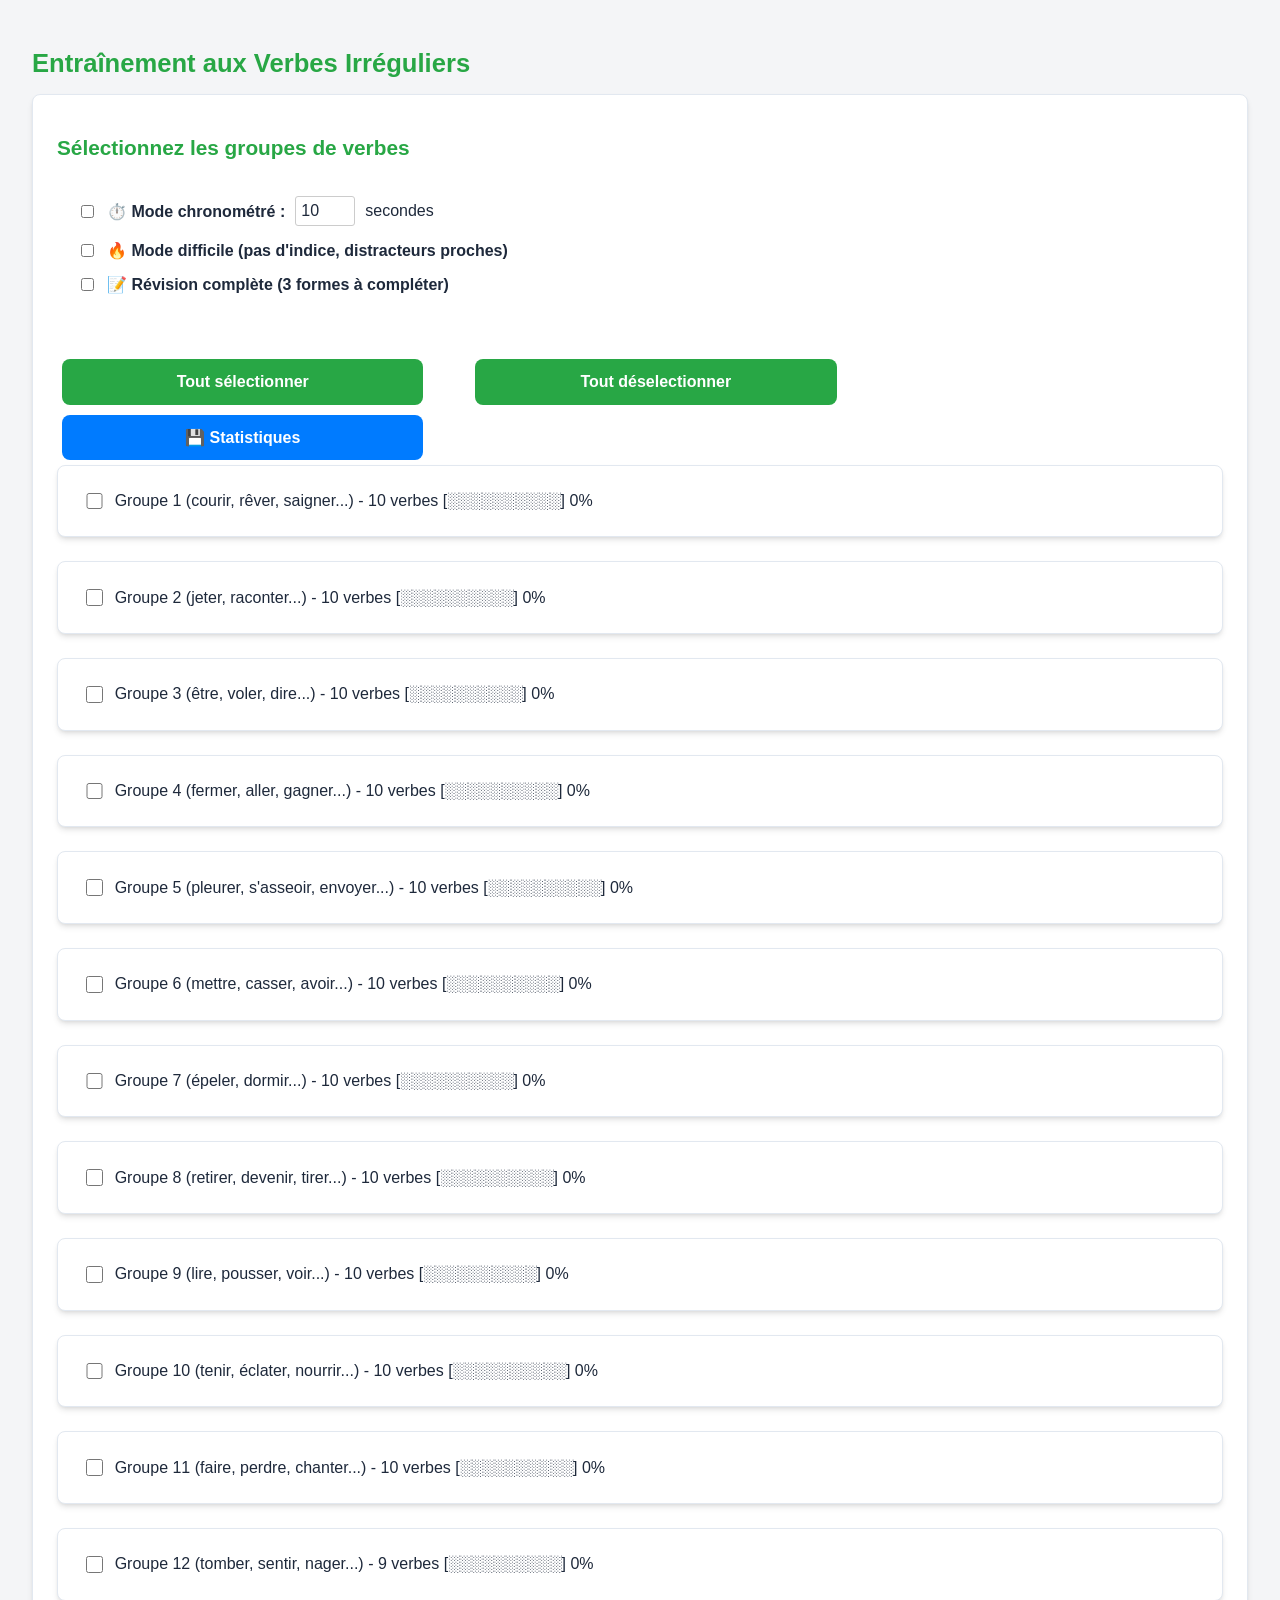
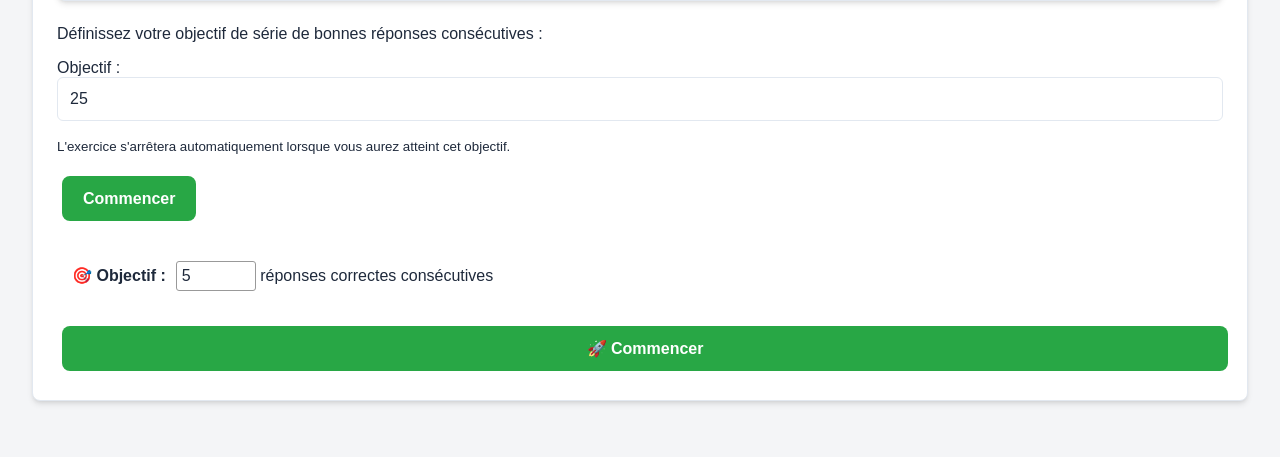
<file: index.html>
<!DOCTYPE html>
<html lang="fr">
<head>
    <meta charset="UTF-8">
    <meta name="viewport" content="width=device-width, initial-scale=1.0">
    <title>Verbes Irréguliers - Entraînement</title>
    <link rel="stylesheet" href="style.css">
</head>
<body>
    <h1>Entraînement aux Verbes Irréguliers</h1>

    <!-- Section Sélection -->
    <div id="selection-section" class="container">
        <h2>Sélectionnez les groupes de verbes</h2>
        <div id="verb-groups-container">
            <!-- Les groupes seront ajoutés dynamiquement par le JS selon le JSON -->
        </div>
        <div class="streak-goal">
            <p>Définissez votre objectif de série de bonnes réponses consécutives :</p>
            <div class="streak-input">
                <label for="streak-goal">Objectif :</label>
                <input type="number" id="streak-goal" min="5" max="100" value="25">
            </div>
            <p><small>L'exercice s'arrêtera automatiquement lorsque vous aurez atteint cet objectif.</small></p>
        </div>
        <button id="start-btn" class="btn">Commencer</button>
    </div>

    <!-- Section Exercice -->
    <div id="exercise-section" style="display:none;">
        <div class="container">
            <div class="stats">
                <div>Score: <span id="score">0</span>/<span id="total">0</span></div>
                <div>Série: <span id="streak" class="streak">0</span>/<span id="streak-target" class="streak">25</span> 🔥</div>
            </div>

            <div class="question-container">
                <h3 id="question">Question</h3>
            </div>

            <div id="answer-container"></div>

            <div id="feedback-container"></div>

            <button id="check-btn" class="btn">Vérifier</button>
            <button id="next-btn" class="btn" style="display: none;">Question suivante</button>
        </div>
    </div>

    <!-- Section de Félicitations -->
    <div id="completion-section" class="container" style="display:none;">
        <div class="confetti">🎉 🎊 🏆 🎊 🎉</div>
        <h2 class="completion-message">Félicitations !</h2>
        <p style="text-align: center;">Vous avez atteint votre objectif de <span id="final-streak-goal">25</span> bonnes réponses consécutives !</p>
        <div class="completion-stats">
            <p><strong>Score final :</strong> <span id="final-score">0</span>/<span id="final-total">0</span></p>
            <p><strong>Précision :</strong> <span id="final-accuracy">0</span>%</p>
        </div>
        <button id="restart-btn" class="btn">Recommencer avec les mêmes paramètres</button>
        <button id="new-session-btn" class="btn" style="margin-top: 10px; background-color: #4a6fa5;">Nouvelle session</button>
    </div>

    <script src="script.js"></script>
</body>
</html>
</file>
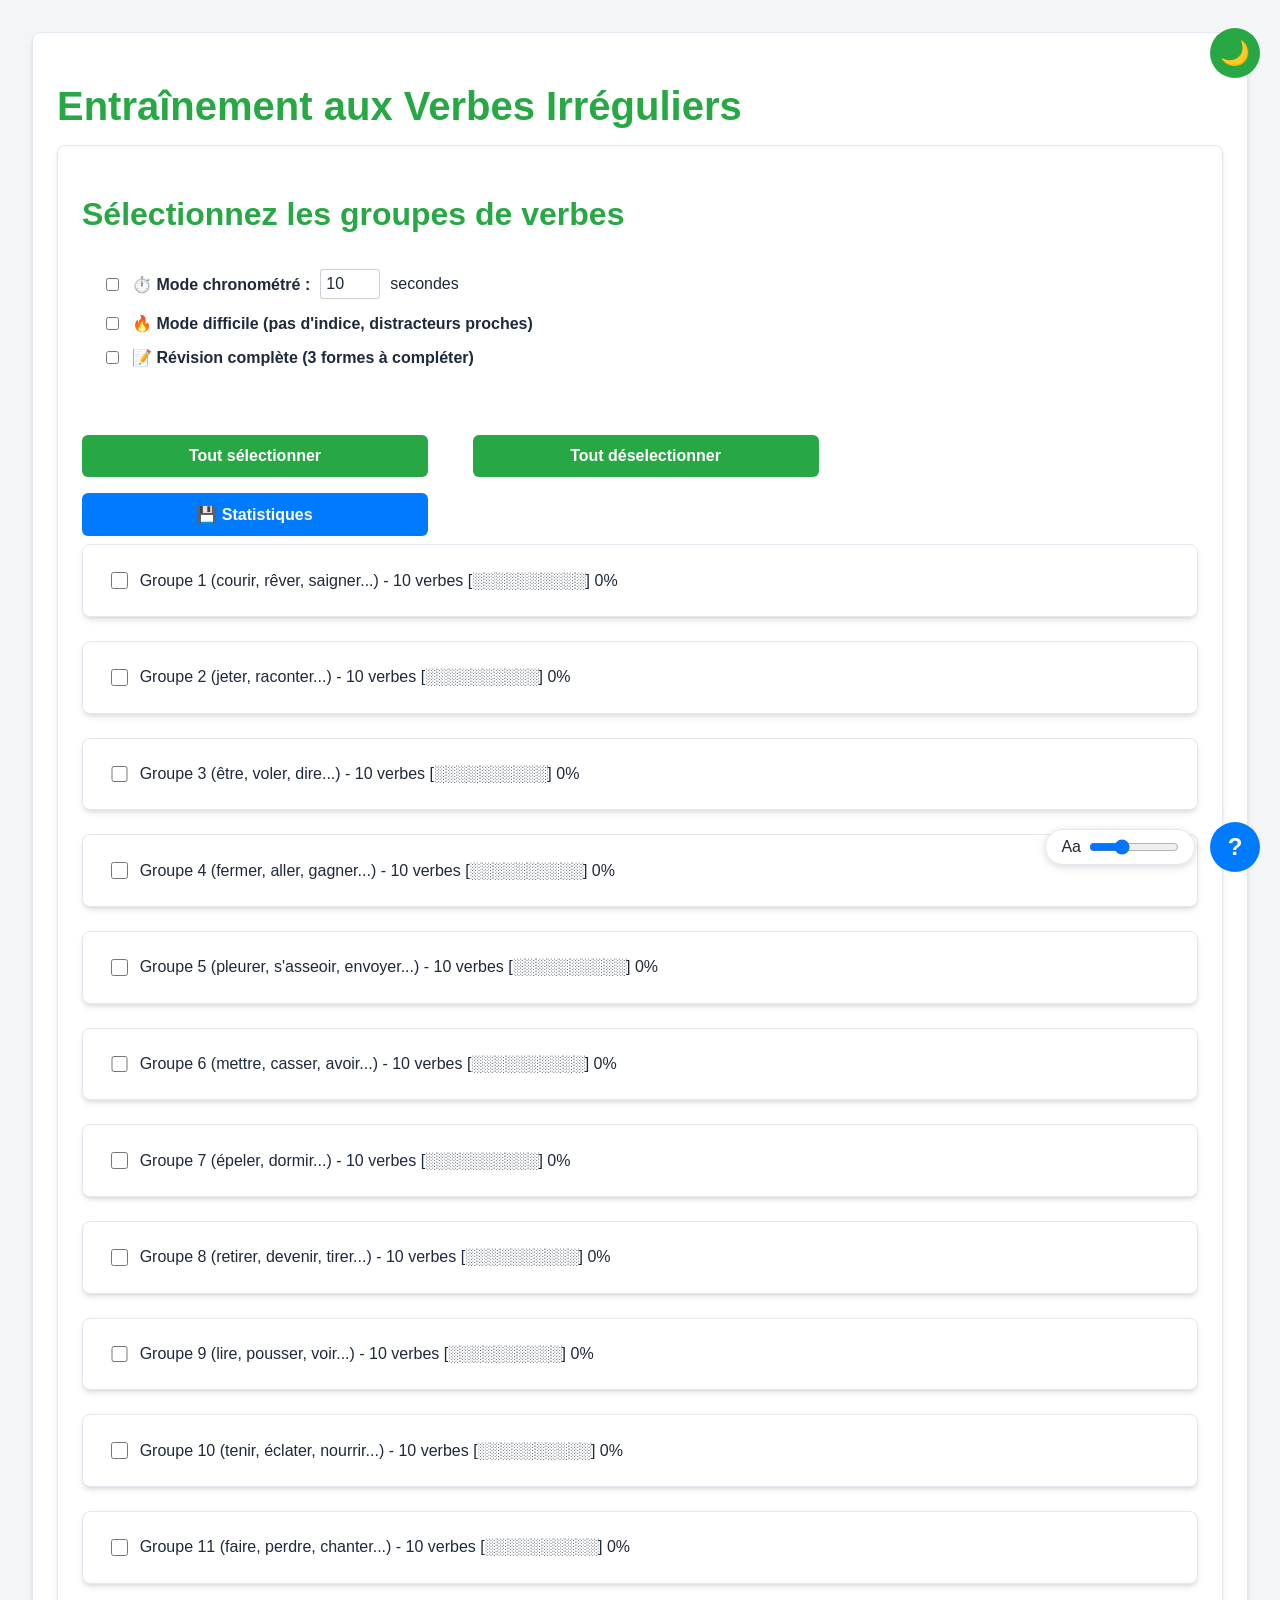
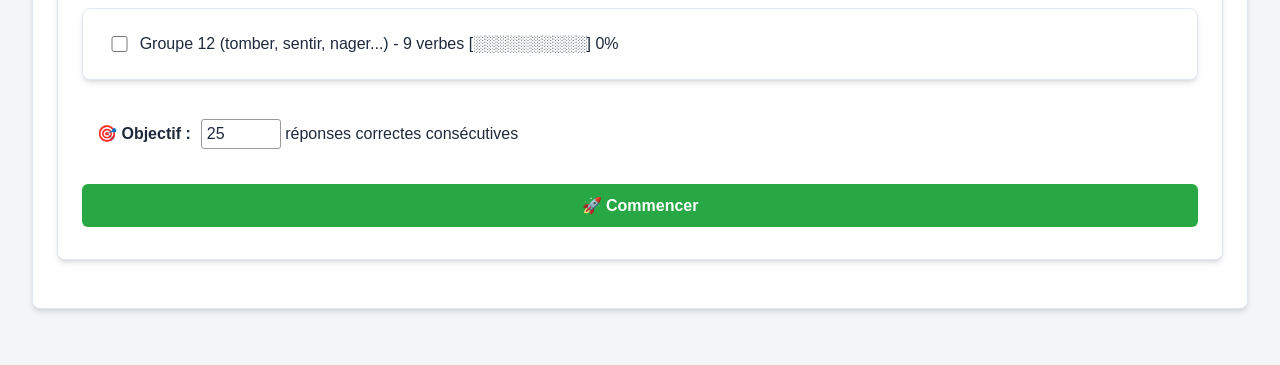
<file: old/index.html>
<!DOCTYPE html>
<html lang="fr">
<head>
    <meta charset="UTF-8">
    <meta name="viewport" content="width=device-width, initial-scale=1.0">
    <title>Entraînement aux Verbes Irréguliers</title>
    <link rel="stylesheet" href="style.css">
</head>
<body>

    <div id="top-right-controls" class="top-right-controls">
        <button id="dark-mode-toggle" class="btn">🌙</button>
        <!-- Le timer sera ajouté ici par le script si nécessaire -->
    </div>

    <div class="container">
        <h1>Entraînement aux Verbes Irréguliers</h1>

        <!-- Section de sélection des groupes -->
        <section id="selection-section" class="section-container">
            <h2>Sélectionnez les groupes de verbes</h2>
            <div id="verb-groups-container">
                <!-- Les groupes de verbes seront injectés ici par le script -->
            </div>
        </section>

        <!-- Section de l'exercice -->
        <section id="exercise-section" class="section-container" style="display:none;">
            <div class="stats">
                <span>Score: <span id="score">0</span>/<span id="total">0</span></span>
                <span>Série: <span id="streak">0</span>/<span id="streak-target">25</span></span>
            </div>
            <div id="question-container" class="question-container">
                <h2 id="question">Question...</h2>
                <div id="answer-container">
                    <!-- Les options ou l'input seront injectés ici -->
                </div>
                <div id="feedback-container"></div>
            </div>
            <button id="check-btn" class="btn">Vérifier</button>
            <button id="next-btn" class="btn" style="display:none;">Suivant</button>
        </section>

        <!-- Section de fin de session -->
        <section id="completion-section" class="section-container" style="display:none;">
            <h2>🎉 Session terminée !</h2>
            <p>Objectif de série atteint : <strong id="final-streak-goal"></strong> !</p>
            <p>Score final : <strong id="final-score"></strong> / <strong id="final-total"></strong></p>
            <p>Précision : <strong id="final-accuracy"></strong>%</p>
            <div class="completion-buttons">
                <button id="restart-btn" class="btn">Recommencer la série</button>
                <button id="new-session-btn" class="btn">Nouvelle session</button>
            </div>
        </section>
    </div>

    <!-- ===== NOUVEAU CONTENEUR POUR LES CONTRÔLES FLOTTANTS EN BAS ===== -->
    <div class="bottom-floating-controls">
        <!-- Slider pour la taille de police -->
        <div id="font-size-container" class="font-size-container">
            <label for="font-size-slider">Aa</label>
            <input type="range" id="font-size-slider" min="12" max="24" value="16">
        </div>
        <!-- Bouton d'aide '?' -->
        <button id="help-btn" class="btn help-btn">?</button>
    </div>

    <script src="script.js"></script>
</body>
</html>
</file>
<file: style.css>
/* ============================================================
   Feuille de Style Principale - v2 par Gemini
   ============================================================ */

/* ============================================================
   1. VARIABLES & FONTES
   ============================================================ */
:root {
  /* Polices */
  --font-family-base: -apple-system, BlinkMacSystemFont, "Segoe UI", Roboto,
    Helvetica, Arial, sans-serif;

  /* Couleurs Mode Clair */
  --bg-color-light: #f4f5f7;
  --surface-color-light: #ffffff;
  --text-color-light: #1e293b;
  --text-secondary-light: #475569;
  --border-color-light: #e2e8f0;
  --primary-color-light: #28a745; /* Vert principal */
  --primary-hover-light: #218838;
  --secondary-color-light: #007bff; /* Bleu pour stats */
  --secondary-hover-light: #0056b3;
  --warning-color-light: #ffc107; /* Orange pour alerte */
  --warning-hover-light: #e0a800;
  --restart-color-light: #17a2b8; /* Cyan pour recommencer */
  --restart-hover-light: #138496;
  --feedback-correct-bg-light: #d4edda;
  --feedback-correct-text-light: #155724;
  --feedback-incorrect-bg-light: #f8d7da;
  --feedback-incorrect-text-light: #721c24;
  

  /* Couleurs Mode Sombre */
  --bg-color-dark: #121212;
  --surface-color-dark: #1e1e1e;
  --text-color-dark: #e5e7eb;
  --text-secondary-dark: #9ca3af;
  --border-color-dark: #374151;
  --primary-color-dark: #34d399; /* Vert */
  --primary-hover-dark: #6ee7b7;
  --secondary-color-dark: #3b82f6; /* Bleu */
  --secondary-hover-dark: #60a5fa;
  --warning-color-dark: #f59e0b; /* Orange */
  --warning-hover-dark: #fbbf24;
  --restart-color-dark: #22d3ee; /* Cyan */
  --restart-hover-dark: #67e8f9;
  --feedback-correct-bg-dark: #166534;
  --feedback-correct-text-dark: #d1fae5;
  --feedback-incorrect-bg-dark: #991b1b;
  --feedback-incorrect-text-dark: #fecaca;
  
  --font-size-base: 16px; /* Valeur par défaut */
  
}

/* ============================================================
   2. STYLES DE BASE (MODE CLAIR PAR DÉFAUT)
   ============================================================ */
* {
  box-sizing: border-box;
}

html {
  font-size: 16px;
}

body {
  font-family: var(--font-family-base);
  font-size: var(--font-size-base);
  margin: 0;
  padding: clamp(1rem, 2.5vw, 2rem);
  background-color: var(--bg-color-light);
  color: var(--text-color-light);
  transition: background-color 0.3s ease, color 0.3s ease;
}


h1, h2, h3 {
  color: var(--primary-color-light);
  margin-bottom: 1rem;
}


h1 { font-size: clamp(calc(var(--font-size-base) * 1.5), 4vw, calc(var(--font-size-base) * 1.6)); }
h2 { font-size: clamp(calc(var(--font-size-base) * 1.25), 3.5vw, calc(var(--font-size-base) * 1.3)); }
h3 { font-size: clamp(var(--font-size-base), 3vw, calc(var(--font-size-base) * 1.15)); }


/* ============================================================
   3. CONTENEURS & SECTIONS
   ============================================================ */
.container,
.section-container,
.verb-group,
.stats,
.question-container {
  background-color: var(--surface-color-light);
  border: 1px solid var(--border-color-light);
  border-radius: 8px;
  padding: 1.5rem;
  margin-bottom: 1.5rem;
  box-shadow: 0 4px 6px -1px rgba(0, 0, 0, 0.1),
    0 2px 4px -2px rgba(0, 0, 0, 0.1);
  transition: background-color 0.3s ease, border-color 0.3s ease;
}

#exercise-section,
#completion-section {
  display: none;
}

/* ============================================================
   4. BOUTONS & ÉLÉMENTS INTERACTIFS
   ============================================================ */
/* DANS VOTRE style.css */

.btn {
  display: inline-block;
  font-weight: 600;
  text-align: center;
  white-space: nowrap;
  vertical-align: middle;
  user-select: none;
  border: 1px solid transparent;
  padding: 0.75rem 1.25rem;
  font-size: var(--font-size-base); 
  line-height: 1.5;
  border-radius: 8px;
  text-decoration: none;
  cursor: pointer;
  transition: all 0.15s ease-in-out;
  background-color: var(--primary-color-light);
  color: #ffffff;
  font-family: inherit;
  margin: 5px;

  /* Pour le responsive sur mobile */
  word-break: break-word;
  white-space: normal;
  line-height: 1.2;
}


.btn:hover {
  transform: translateY(-2px);
  box-shadow: 0 7px 14px rgba(50, 50, 93, 0.1), 0 3px 6px rgba(0, 0, 0, 0.08);
}

.btn:disabled {
  background-color: #ccc;
  cursor: not-allowed;
  transform: none;
  box-shadow: none;
}

/* Couleurs spécifiques des boutons */
#start-btn {
  background-color: var(--primary-color-light);
}
#start-btn:hover {
  background-color: var(--primary-hover-light);
}


/* Style pour le bouton d'aide flottant '?' */
#help-btn {
  position: fixed;
  bottom: 20px;
  right: 20px; /* Positionné en bas à droite */
  width: 50px;
  height: 50px;
  border-radius: 50%;
  font-size: 1.5rem;
  font-weight: bold;
  z-index: 1000;
  display: flex;
  justify-content: center;
  align-items: center;
  padding: 0;
  background-color: var(--secondary-color-light);
  color: white;
}

#help-btn:hover {
  background-color: var(--secondary-hover-light);
}

/* Style pour la fenêtre d'aide (réutilise le style de la modale stats) */
.help-modal-content {
  text-align: left;
}

.help-modal-content h3 {
  margin-top: 1.5rem;
  margin-bottom: 0.5rem;
  color: var(--primary-color-light);
  border-bottom: 2px solid var(--border-color-light);
  padding-bottom: 0.5rem;
}

.help-modal-content p {
  margin-bottom: 0.5rem;
  line-height: 1.6;
}

.help-modal-content strong {
    color: var(--primary-color-light);
}



.stats-btn-export {
  background-color: var(--secondary-color-light) !important;
}
.stats-btn-export:hover {
  background-color: var(--secondary-hover-light) !important;
}

.stats-btn-difficult {
  background-color: var(--warning-color-light) !important;
  color: #1e293b !important;
}
.stats-btn-difficult:hover {
  background-color: var(--warning-hover-light) !important;
}

#restart-btn {
  background-color: var(--restart-color-light);
}
#restart-btn:hover {
  background-color: var(--restart-hover-light);
}

#new-session-btn {
  background-color: var(--secondary-color-light);
}
#new-session-btn:hover {
  background-color: var(--secondary-hover-light);
}

#dark-mode-toggle {
  position: fixed;
  top: 20px;
  right: 20px;
  width: 50px;
  height: 50px;
  border-radius: 50%;
  font-size: 1.5rem;
  z-index: 1001; /* Doit être au-dessus du chronomètre */
  display: flex;
  justify-content: center;
  align-items: center;
}

.option {
  background-color: var(--surface-color-light);
  border: 2px solid var(--border-color-light);
  color: var(--text-color-light);
  padding: 1rem;
  margin: 0.5rem 0;
  border-radius: 6px;
  cursor: pointer;
  transition: all 0.2s ease;
}

.option:hover {
  border-color: var(--primary-color-light);
  background-color: #e9f5ec;
}

.option.selected {
  background-color: var(--primary-color-light);
  border-color: var(--primary-color-light);
  color: white;
}

/* ============================================================
   5. FORMULAIRES & INPUTS
   ============================================================ */
input[type="text"],
input[type="number"] {
  width: 100%;
  padding: 0.75rem;
  border: 1px solid var(--border-color-light);
  border-radius: 6px;
  font-size: 1rem;
  background-color: var(--surface-color-light);
  color: var(--text-color-light);
}

input:focus {
  outline: none;
  border-color: var(--primary-color-light);
  box-shadow: 0 0 0 3px rgba(40, 167, 69, 0.2);
}

.verb-group label {
  display: flex;
  align-items: center;
  cursor: pointer;
  user-select: none;
}

.verb-group input[type="checkbox"] {
  margin-right: 0.75rem;
  width: 1.25em;
  height: 1.25em;
}

/* ============================================================
   6. FEEDBACK & ÉLÉMENTS SPÉCIFIQUES
   ============================================================ */
.feedback {
  padding: 1rem;
  margin-top: 1rem;
  border-radius: 6px;
  font-weight: 600;
}

.feedback.correct {
  background-color: var(--feedback-correct-bg-light);
  color: var(--feedback-correct-text-light);
  border-left: 5px solid var(--primary-color-light);
}

.feedback.incorrect {
  background-color: var(--feedback-incorrect-bg-light);
  color: var(--feedback-incorrect-text-light);
  border-left: 5px solid #dc3545;
}

/* Conteneur pour les icônes en haut à droite */
.top-right-controls {
  position: fixed;
  top: 20px;
  right: 20px;
  display: flex;
  align-items: center;
  gap: 10px;
  z-index: 1001;
}

#dark-mode-toggle {
  position: static; /* On retire le positionnement absolu pour le mettre dans le flex container */
  width: 50px;
  height: 50px;
  border-radius: 50%;
  font-size: 1.5rem;
  display: flex;
  justify-content: center;
  align-items: center;
}

#timer-display {
  position: static; /* Idem pour le timer */
  font-size: 1.5rem;
  font-weight: 700;
  color: var(--primary-color-light);
  background-color: var(--surface-color-light);
  padding: 0.5rem 1rem;
  border-radius: 8px;
  box-shadow: 0 4px 6px -1px rgba(0, 0, 0, 0.1);
  /* Pas besoin de z-index, l'ordre dans le HTML suffit */
}

#timer-display.urgent {
  color: #dc3545;
  animation: pulse 0.7s infinite;
}

@keyframes pulse {
  50% { opacity: 0.6; }
}


/* ============================================================
   7. MODE SOMBRE
   ============================================================ */
body.dark-mode {
  background-color: var(--bg-color-dark);
  color: var(--text-color-dark);
}

body.dark-mode h1, body.dark-mode h2, body.dark-mode h3 {
  color: var(--primary-color-dark);
}

body.dark-mode .container,
body.dark-mode .section-container,
body.dark-mode .verb-group,
body.dark-mode .stats,
body.dark-mode .question-container {
  background-color: var(--surface-color-dark);
  border-color: var(--border-color-dark);
}

body.dark-mode .btn {
  background-color: var(--primary-color-dark);
  color: var(--bg-color-dark);
}
body.dark-mode .btn:hover {
  background-color: var(--primary-hover-dark);
}

/* Couleurs spécifiques des boutons en mode sombre */
body.dark-mode #start-btn { background-color: var(--primary-color-dark); }
body.dark-mode #start-btn:hover { background-color: var(--primary-hover-dark); }

body.dark-mode .stats-btn-export { background-color: var(--secondary-color-dark) !important; color: white !important; }
body.dark-mode .stats-btn-export:hover { background-color: var(--secondary-hover-dark) !important; }

body.dark-mode .stats-btn-difficult { background-color: var(--warning-color-dark) !important; color: #1e293b !important; }
body.dark-mode .stats-btn-difficult:hover { background-color: var(--warning-hover-dark) !important; }

body.dark-mode #restart-btn { background-color: var(--restart-color-dark); color: #1e293b; }
body.dark-mode #restart-btn:hover { background-color: var(--restart-hover-dark); }

body.dark-mode #new-session-btn { background-color: var(--secondary-color-dark); color: white; }
body.dark-mode #new-session-btn:hover { background-color: var(--secondary-hover-dark); }


body.dark-mode .option {
  background-color: var(--surface-color-dark);
  border-color: var(--border-color-dark);
  color: var(--text-color-dark);
}

body.dark-mode .option:hover {
  border-color: var(--primary-color-dark);
  background-color: #2a2a2a;
}

body.dark-mode .option.selected {
  background-color: var(--primary-color-dark);
  border-color: var(--primary-color-dark);
  color: var(--bg-color-dark);
}

body.dark-mode input[type="text"],
body.dark-mode input[type="number"] {
  background-color: var(--surface-color-dark);
  border-color: var(--border-color-dark);
  color: var(--text-color-dark);
}

body.dark-mode input:focus {
  border-color: var(--primary-color-dark);
  box-shadow: 0 0 0 3px rgba(52, 211, 153, 0.25);
}

body.dark-mode .feedback.correct {
  background-color: var(--feedback-correct-bg-dark);
  color: var(--feedback-correct-text-dark);
  border-left-color: var(--primary-color-dark);
}

body.dark-mode .feedback.incorrect {
  background-color: var(--feedback-incorrect-bg-dark);
  color: var(--feedback-incorrect-text-dark);
  border-left-color: #ef4444;
}

body.dark-mode #timer-display {
  background-color: var(--surface-color-dark);
  color: var(--primary-color-dark);
}

body.dark-mode #timer-display.urgent {
  color: #dc3545;
  animation: pulse 0.7s infinite;
}

body.dark-mode #help-btn {
    background-color: var(--secondary-color-dark);
    color: var(--bg-color-dark);
}

body.dark-mode #help-btn:hover {
    background-color: var(--secondary-hover-dark);
}

body.dark-mode .help-modal-content h3 {
    color: var(--primary-color-dark);
    border-bottom-color: var(--border-color-dark);
}

body.dark-mode .help-modal-content strong {
    color: var(--primary-color-dark);
}



/* ============================================================
   8. RESPONSIVE
   ============================================================ */

@media (max-width: 768px) {
    body { padding: 1rem; }
    .container, .section-container, .verb-group, .stats, .question-container { padding: 1rem; }

    .top-right-controls {
        top: 10px;
        right: 10px;
    }

    #dark-mode-toggle {
        width: 45px;
        height: 45px;
    }
    
    #timer-display {
        font-size: 1.25rem;
    }

    /* === AMÉLIORATION POUR LES BOUTONS SUR MOBILE === */
    .difficult-mode-controls, .selection-controls {
        display: flex;
        flex-wrap: wrap; /* Permet aux boutons de passer à la ligne */
        gap: 10px;       /* Espace uniforme entre les boutons */
    }

    .difficult-mode-controls .btn, 
    .selection-controls .btn {
        flex: 1 1 120px; /* Chaque bouton grandit mais a une base de 120px */
        margin: 0;       /* On retire les marges spécifiques */
        width: auto;     /* On laisse flexbox gérer la largeur */
        
        /* Empêche le texte de déborder ou de couper bizarrement */
        white-space: nowrap;
        overflow: hidden;
        text-overflow: ellipsis; /* Ajoute "..." si le texte est trop long */
    }
	/* Cible les conteneurs des boutons de la page d'accueil */
	.selection-controls, .difficult-mode-controls {
		display: flex;
		flex-wrap: wrap; /* TRÈS IMPORTANT : permet aux boutons de passer à la ligne */
		gap: 10px;
	}

	.selection-controls .btn, 
	.difficult-mode-controls .btn {
		flex: 1 1 120px; /* Permet aux boutons de grandir mais avec une base de 120px */
		padding: 10px 5px; /* On réduit un peu le padding horizontal pour gagner de la place */
	}
	
	/* Cible les boutons de la page d'exercice (Vérifier/Suivant) */
	#check-btn, #next-btn {
		width: 100%; /* Ils prendront toute la largeur sur mobile */
		box-sizing: border-box; /* Pour que le padding ne les fasse pas déborder */
	}
}


/* ============================================================
   9. FENÊTRE MODALE (STATISTIQUES & AIDE)
   ============================================================ */

.modal-overlay {
    position: fixed;
    top: 0;
    left: 0;
    width: 100%;
    height: 100%;
    background-color: rgba(0, 0, 0, 0.6);
    display: flex;
    justify-content: center;
    align-items: center;
    z-index: 2000;
    backdrop-filter: blur(5px);
}

.modal-content {
    background-color: var(--surface-color-light);
    padding: 2rem;
    border-radius: 12px;
    box-shadow: 0 10px 25px rgba(0, 0, 0, 0.2);
    width: 90%;
    max-width: 800px;
    max-height: 90vh;
    overflow-y: auto;
    border: 1px solid var(--border-color-light);
}

body.dark-mode .modal-content {
    background-color: var(--surface-color-dark);
    border-color: var(--border-color-dark);
}

/* Style spécifique pour la modale d'aide */
.help-modal-content h3 {
    margin-top: 1.5rem;
    margin-bottom: 0.5rem;
    color: var(--primary-color-light);
    border-bottom: 2px solid var(--border-color-light);
    padding-bottom: 0.5rem;
}

.help-modal-content p {
    margin-bottom: 0.5rem;
    line-height: 1.6;
}

.help-modal-content strong {
    color: var(--primary-color-light);
}

body.dark-mode .help-modal-content h3 {
    color: var(--primary-color-dark);
    border-bottom-color: var(--border-color-dark);
}

body.dark-mode .help-modal-content strong {
    color: var(--primary-color-dark);
}

/* ============================================================
   10. CONTROLES FLOTTANTS BAS (NOUVEAU)
   ============================================================ */
.bottom-floating-controls {
    position: fixed;
    bottom: 20px;
    right: 20px;
    z-index: 1002;
    display: flex;
    align-items: center;
    gap: 15px;
}

/* LA CORRECTION EST ICI : on s'assure qu'AUCUN positionnement fixed ne reste */
.bottom-floating-controls > #help-btn, /* On utilise #help-btn pour être plus spécifique */
.bottom-floating-controls > .font-size-container {
    position: static !important; /* On force la position statique pour annuler toute autre règle */
}

/* Le reste du style pour les contrôles flottants */
#help-btn {
  width: 50px;
  height: 50px;
  border-radius: 50%;
  font-size: 1.5rem;
  font-weight: bold;
  display: flex;
  justify-content: center;
  align-items: center;
  padding: 0;
  background-color: var(--secondary-color-light);
  color: white;
  border: none;
  cursor: pointer;
}

#help-btn:hover {
  background-color: var(--secondary-hover-light);
}

.font-size-container {
    display: flex;
    align-items: center;
    gap: 8px;
    background-color: var(--surface-color-light);
    padding: 8px 15px;
    border-radius: 20px;
    box-shadow: 0 2px 8px rgba(0,0,0,0.15);
    border: 1px solid var(--border-color-light);
}

#font-size-slider {
    width: 90px;
    margin: 0;
}

/* --- Mode Sombre pour les contrôles flottants --- */
body.dark-mode .bottom-floating-controls #help-btn {
    background-color: var(--secondary-color-dark);
    color: #1e293b;
}
body.dark-mode .bottom-floating-controls #help-btn:hover {
    background-color: var(--secondary-hover-dark);
}
body.dark-mode .font-size-container {
    background-color: var(--surface-color-dark);
    border-color: var(--border-color-dark);
}

/* AJOUTEZ CECI À LA FIN DE VOTRE style.css */

.extra-info {
    font-size: 0.9em;
    color: var(--text-secondary-light);
    border-top: 1px solid var(--border-color-light);
    padding-top: 10px;
    margin-top: 15px;
}

.phonetic {
    font-family: 'Courier New', Courier, monospace;
    color: var(--secondary-color-light);
}

.example-sentence {
    color: var(--primary-color-light);
}

/* --- Styles pour le mode sombre --- */
body.dark-mode .extra-info {
    color: var(--text-secondary-dark);
    border-top-color: var(--border-color-dark);
}

body.dark-mode .phonetic {
    color: var(--secondary-color-dark);
}

body.dark-mode .example-sentence {
    color: var(--primary-color-dark);
}

/* STYLES POUR LE BOUTON DE LECTURE PHONÉTIQUE */

.phonetic-playback {
    cursor: pointer;
    display: inline-flex;
    align-items: center;
    gap: 5px;
    margin-left: 8px;
    transition: transform 0.2s ease;
}

.phonetic-playback:hover {
    transform: scale(1.1); /* Effet de zoom au survol */
}

.phonetic-text {
    font-family: 'Courier New', Courier, monospace;
    color: var(--secondary-color-light);
}

.speaker-icon {
    font-size: 1.1em;
}

/* --- Styles pour le mode sombre --- */
body.dark-mode .phonetic-text {
    color: var(--secondary-color-dark);
}
/* ============================================================
   STYLES POUR L'AFFICHAGE DU SCORE
   ============================================================ */

#score-text {
    width: 100%;
}

.score-display {
    display: flex;
    justify-content: center; /* Centre les boîtes */
    align-items: stretch;
    gap: 15px; /* Espace entre les boîtes */
    width: 100%;
}

.score-box {
    flex: 1; /* Chaque boîte prend une part égale de l'espace */
    display: flex;
    flex-direction: column;
    align-items: center;
    justify-content: center;
    padding: 10px 15px;
    border-radius: 8px;
    background-color: var(--surface-color-light);
    border: 1px solid var(--border-color-light);
    text-align: center;
}

.score-box .icon {
    font-size: 1.5em; /* Icône plus grande */
    margin-bottom: 5px;
}

.score-box .label {
    font-size: 0.8em;
    text-transform: uppercase;
    color: var(--text-secondary-light);
    font-weight: 600;
}

.score-box .value {
    font-size: 1.2em;
    font-weight: 700;
    color: var(--text-color-light);
}

/* --- Styles pour le mode sombre --- */
body.dark-mode .score-box {
    background-color: var(--surface-color-dark);
    border-color: var(--border-color-dark);
}

body.dark-mode .score-box .label {
    color: var(--text-secondary-dark);
}

body.dark-mode .score-box .value {
    color: var(--text-color-dark);
}

/* --- Responsive pour mobile --- */
@media (max-width: 480px) {
    .score-display {
        flex-direction: column; /* Passe en colonne sur les très petits écrans */
    }
    
    .score-box {
        flex-direction: row; /* En ligne pour gagner de la place en hauteur */
        justify-content: flex-start;
        gap: 10px;
    }

    .score-box .label {
        display: none; /* On cache le label pour gagner de la place */
    }
    
    .score-box .value {
        margin-left: auto; /* Pousse la valeur à droite */
    }
}
</file>
<file: old/style.css>
/* ============================================================
   Feuille de Style Principale - v2 par Gemini
   ============================================================ */

/* ============================================================
   1. VARIABLES & FONTES
   ============================================================ */
:root {
  /* Polices */
  --font-family-base: -apple-system, BlinkMacSystemFont, "Segoe UI", Roboto,
    Helvetica, Arial, sans-serif;

  /* Couleurs Mode Clair */
  --bg-color-light: #f4f5f7;
  --surface-color-light: #ffffff;
  --text-color-light: #1e293b;
  --text-secondary-light: #475569;
  --border-color-light: #e2e8f0;
  --primary-color-light: #28a745; /* Vert principal */
  --primary-hover-light: #218838;
  --secondary-color-light: #007bff; /* Bleu pour stats */
  --secondary-hover-light: #0056b3;
  --warning-color-light: #ffc107; /* Orange pour alerte */
  --warning-hover-light: #e0a800;
  --restart-color-light: #17a2b8; /* Cyan pour recommencer */
  --restart-hover-light: #138496;
  --feedback-correct-bg-light: #d4edda;
  --feedback-correct-text-light: #155724;
  --feedback-incorrect-bg-light: #f8d7da;
  --feedback-incorrect-text-light: #721c24;

  /* Couleurs Mode Sombre */
  --bg-color-dark: #121212;
  --surface-color-dark: #1e1e1e;
  --text-color-dark: #e5e7eb;
  --text-secondary-dark: #9ca3af;
  --border-color-dark: #374151;
  --primary-color-dark: #34d399; /* Vert */
  --primary-hover-dark: #6ee7b7;
  --secondary-color-dark: #3b82f6; /* Bleu */
  --secondary-hover-dark: #60a5fa;
  --warning-color-dark: #f59e0b; /* Orange */
  --warning-hover-dark: #fbbf24;
  --restart-color-dark: #22d3ee; /* Cyan */
  --restart-hover-dark: #67e8f9;
  --feedback-correct-bg-dark: #166534;
  --feedback-correct-text-dark: #d1fae5;
  --feedback-incorrect-bg-dark: #991b1b;
  --feedback-incorrect-text-dark: #fecaca;
}

/* ============================================================
   2. STYLES DE BASE (MODE CLAIR PAR DÉFAUT)
   ============================================================ */
* {
  box-sizing: border-box;
}

html {
  font-size: 16px;
}

body {
  font-family: var(--font-family-base);
  margin: 0;
  padding: clamp(1rem, 2.5vw, 2rem);
  background-color: var(--bg-color-light);
  color: var(--text-color-light);
  transition: background-color 0.3s ease, color 0.3s ease;
}

h1, h2, h3 {
  color: var(--primary-color-light);
  margin-bottom: 1rem;
}

h1 { font-size: clamp(1.75rem, 4vw, 2.5rem); }
h2 { font-size: clamp(1.5rem, 3.5vw, 2rem); }
h3 { font-size: clamp(1.25rem, 3vw, 1.5rem); }

/* ============================================================
   3. CONTENEURS & SECTIONS
   ============================================================ */
.container,
.section-container,
.verb-group,
.stats,
.question-container {
  background-color: var(--surface-color-light);
  border: 1px solid var(--border-color-light);
  border-radius: 8px;
  padding: 1.5rem;
  margin-bottom: 1.5rem;
  box-shadow: 0 4px 6px -1px rgba(0, 0, 0, 0.1),
    0 2px 4px -2px rgba(0, 0, 0, 0.1);
  transition: background-color 0.3s ease, border-color 0.3s ease;
}

#exercise-section,
#completion-section {
  display: none;
}

/* ============================================================
   4. BOUTONS & ÉLÉMENTS INTERACTIFS
   ============================================================ */
.btn {
  display: inline-block;
  width: 100%;
  padding: 0.75rem 1.5rem;
  margin: 0.5rem 0;
  font-size: 1rem;
  font-weight: 600;
  text-align: center;
  border-radius: 6px;
  cursor: pointer;
  transition: all 0.2s ease;
  border: none;
  background-color: var(--primary-color-light);
  color: white;
}

.btn:hover {
  transform: translateY(-2px);
  box-shadow: 0 7px 14px rgba(50, 50, 93, 0.1), 0 3px 6px rgba(0, 0, 0, 0.08);
}

.btn:disabled {
  background-color: #ccc;
  cursor: not-allowed;
  transform: none;
  box-shadow: none;
}

/* Couleurs spécifiques des boutons */
#start-btn {
  background-color: var(--primary-color-light);
}
#start-btn:hover {
  background-color: var(--primary-hover-light);
}


/* Style pour le bouton d'aide flottant '?' */
#help-btn {
  position: fixed;
  bottom: 20px;
  right: 20px; /* Positionné en bas à droite */
  width: 50px;
  height: 50px;
  border-radius: 50%;
  font-size: 1.5rem;
  font-weight: bold;
  z-index: 1000;
  display: flex;
  justify-content: center;
  align-items: center;
  padding: 0;
  background-color: var(--secondary-color-light);
  color: white;
}

#help-btn:hover {
  background-color: var(--secondary-hover-light);
}

/* Style pour la fenêtre d'aide (réutilise le style de la modale stats) */
.help-modal-content {
  text-align: left;
}

.help-modal-content h3 {
  margin-top: 1.5rem;
  margin-bottom: 0.5rem;
  color: var(--primary-color-light);
  border-bottom: 2px solid var(--border-color-light);
  padding-bottom: 0.5rem;
}

.help-modal-content p {
  margin-bottom: 0.5rem;
  line-height: 1.6;
}

.help-modal-content strong {
    color: var(--primary-color-light);
}



.stats-btn-export {
  background-color: var(--secondary-color-light) !important;
}
.stats-btn-export:hover {
  background-color: var(--secondary-hover-light) !important;
}

.stats-btn-difficult {
  background-color: var(--warning-color-light) !important;
  color: #1e293b !important;
}
.stats-btn-difficult:hover {
  background-color: var(--warning-hover-light) !important;
}

#restart-btn {
  background-color: var(--restart-color-light);
}
#restart-btn:hover {
  background-color: var(--restart-hover-light);
}

#new-session-btn {
  background-color: var(--secondary-color-light);
}
#new-session-btn:hover {
  background-color: var(--secondary-hover-light);
}

#dark-mode-toggle {
  position: fixed;
  top: 20px;
  right: 20px;
  width: 50px;
  height: 50px;
  border-radius: 50%;
  font-size: 1.5rem;
  z-index: 1001; /* Doit être au-dessus du chronomètre */
  display: flex;
  justify-content: center;
  align-items: center;
}

.option {
  background-color: var(--surface-color-light);
  border: 2px solid var(--border-color-light);
  color: var(--text-color-light);
  padding: 1rem;
  margin: 0.5rem 0;
  border-radius: 6px;
  cursor: pointer;
  transition: all 0.2s ease;
}

.option:hover {
  border-color: var(--primary-color-light);
  background-color: #e9f5ec;
}

.option.selected {
  background-color: var(--primary-color-light);
  border-color: var(--primary-color-light);
  color: white;
}

/* ============================================================
   5. FORMULAIRES & INPUTS
   ============================================================ */
input[type="text"],
input[type="number"] {
  width: 100%;
  padding: 0.75rem;
  border: 1px solid var(--border-color-light);
  border-radius: 6px;
  font-size: 1rem;
  background-color: var(--surface-color-light);
  color: var(--text-color-light);
}

input:focus {
  outline: none;
  border-color: var(--primary-color-light);
  box-shadow: 0 0 0 3px rgba(40, 167, 69, 0.2);
}

.verb-group label {
  display: flex;
  align-items: center;
  cursor: pointer;
  user-select: none;
}

.verb-group input[type="checkbox"] {
  margin-right: 0.75rem;
  width: 1.25em;
  height: 1.25em;
}

/* ============================================================
   6. FEEDBACK & ÉLÉMENTS SPÉCIFIQUES
   ============================================================ */
.feedback {
  padding: 1rem;
  margin-top: 1rem;
  border-radius: 6px;
  font-weight: 600;
}

.feedback.correct {
  background-color: var(--feedback-correct-bg-light);
  color: var(--feedback-correct-text-light);
  border-left: 5px solid var(--primary-color-light);
}

.feedback.incorrect {
  background-color: var(--feedback-incorrect-bg-light);
  color: var(--feedback-incorrect-text-light);
  border-left: 5px solid #dc3545;
}

/* Conteneur pour les icônes en haut à droite */
.top-right-controls {
  position: fixed;
  top: 20px;
  right: 20px;
  display: flex;
  align-items: center;
  gap: 10px;
  z-index: 1001;
}

#dark-mode-toggle {
  position: static; /* On retire le positionnement absolu pour le mettre dans le flex container */
  width: 50px;
  height: 50px;
  border-radius: 50%;
  font-size: 1.5rem;
  display: flex;
  justify-content: center;
  align-items: center;
}

#timer-display {
  position: static; /* Idem pour le timer */
  font-size: 1.5rem;
  font-weight: 700;
  color: var(--primary-color-light);
  background-color: var(--surface-color-light);
  padding: 0.5rem 1rem;
  border-radius: 8px;
  box-shadow: 0 4px 6px -1px rgba(0, 0, 0, 0.1);
  /* Pas besoin de z-index, l'ordre dans le HTML suffit */
}

#timer-display.urgent {
  color: #dc3545;
  animation: pulse 0.7s infinite;
}

@keyframes pulse {
  50% { opacity: 0.6; }
}


/* ============================================================
   7. MODE SOMBRE
   ============================================================ */
body.dark-mode {
  background-color: var(--bg-color-dark);
  color: var(--text-color-dark);
}

body.dark-mode h1, body.dark-mode h2, body.dark-mode h3 {
  color: var(--primary-color-dark);
}

body.dark-mode .container,
body.dark-mode .section-container,
body.dark-mode .verb-group,
body.dark-mode .stats,
body.dark-mode .question-container {
  background-color: var(--surface-color-dark);
  border-color: var(--border-color-dark);
}

body.dark-mode .btn {
  background-color: var(--primary-color-dark);
  color: var(--bg-color-dark);
}
body.dark-mode .btn:hover {
  background-color: var(--primary-hover-dark);
}

/* Couleurs spécifiques des boutons en mode sombre */
body.dark-mode #start-btn { background-color: var(--primary-color-dark); }
body.dark-mode #start-btn:hover { background-color: var(--primary-hover-dark); }

body.dark-mode .stats-btn-export { background-color: var(--secondary-color-dark) !important; color: white !important; }
body.dark-mode .stats-btn-export:hover { background-color: var(--secondary-hover-dark) !important; }

body.dark-mode .stats-btn-difficult { background-color: var(--warning-color-dark) !important; color: #1e293b !important; }
body.dark-mode .stats-btn-difficult:hover { background-color: var(--warning-hover-dark) !important; }

body.dark-mode #restart-btn { background-color: var(--restart-color-dark); color: #1e293b; }
body.dark-mode #restart-btn:hover { background-color: var(--restart-hover-dark); }

body.dark-mode #new-session-btn { background-color: var(--secondary-color-dark); color: white; }
body.dark-mode #new-session-btn:hover { background-color: var(--secondary-hover-dark); }


body.dark-mode .option {
  background-color: var(--surface-color-dark);
  border-color: var(--border-color-dark);
  color: var(--text-color-dark);
}

body.dark-mode .option:hover {
  border-color: var(--primary-color-dark);
  background-color: #2a2a2a;
}

body.dark-mode .option.selected {
  background-color: var(--primary-color-dark);
  border-color: var(--primary-color-dark);
  color: var(--bg-color-dark);
}

body.dark-mode input[type="text"],
body.dark-mode input[type="number"] {
  background-color: var(--surface-color-dark);
  border-color: var(--border-color-dark);
  color: var(--text-color-dark);
}

body.dark-mode input:focus {
  border-color: var(--primary-color-dark);
  box-shadow: 0 0 0 3px rgba(52, 211, 153, 0.25);
}

body.dark-mode .feedback.correct {
  background-color: var(--feedback-correct-bg-dark);
  color: var(--feedback-correct-text-dark);
  border-left-color: var(--primary-color-dark);
}

body.dark-mode .feedback.incorrect {
  background-color: var(--feedback-incorrect-bg-dark);
  color: var(--feedback-incorrect-text-dark);
  border-left-color: #ef4444;
}

body.dark-mode #timer-display {
  background-color: var(--surface-color-dark);
  color: var(--primary-color-dark);
}

body.dark-mode #timer-display.urgent {
  color: #dc3545;
  animation: pulse 0.7s infinite;
}

body.dark-mode #help-btn {
    background-color: var(--secondary-color-dark);
    color: var(--bg-color-dark);
}

body.dark-mode #help-btn:hover {
    background-color: var(--secondary-hover-dark);
}

body.dark-mode .help-modal-content h3 {
    color: var(--primary-color-dark);
    border-bottom-color: var(--border-color-dark);
}

body.dark-mode .help-modal-content strong {
    color: var(--primary-color-dark);
}



/* ============================================================
   8. RESPONSIVE
   ============================================================ */

@media (max-width: 768px) {
    body { padding: 1rem; }
    .container, .section-container, .verb-group, .stats, .question-container { padding: 1rem; }

    .top-right-controls {
        top: 10px;
        right: 10px;
    }

    #dark-mode-toggle {
        width: 45px;
        height: 45px;
    }
    
    #timer-display {
        font-size: 1.25rem;
    }

    /* === AMÉLIORATION POUR LES BOUTONS SUR MOBILE === */
    .difficult-mode-controls, .selection-controls {
        display: flex;
        flex-wrap: wrap; /* Permet aux boutons de passer à la ligne */
        gap: 10px;       /* Espace uniforme entre les boutons */
    }

    .difficult-mode-controls .btn, 
    .selection-controls .btn {
        flex: 1 1 120px; /* Chaque bouton grandit mais a une base de 120px */
        margin: 0;       /* On retire les marges spécifiques */
        width: auto;     /* On laisse flexbox gérer la largeur */
        
        /* Empêche le texte de déborder ou de couper bizarrement */
        white-space: nowrap;
        overflow: hidden;
        text-overflow: ellipsis; /* Ajoute "..." si le texte est trop long */
    }
}


/* ============================================================
   9. FENÊTRE MODALE (STATISTIQUES & AIDE)
   ============================================================ */

.modal-overlay {
    position: fixed;
    top: 0;
    left: 0;
    width: 100%;
    height: 100%;
    background-color: rgba(0, 0, 0, 0.6);
    display: flex;
    justify-content: center;
    align-items: center;
    z-index: 2000;
    backdrop-filter: blur(5px);
}

.modal-content {
    background-color: var(--surface-color-light);
    padding: 2rem;
    border-radius: 12px;
    box-shadow: 0 10px 25px rgba(0, 0, 0, 0.2);
    width: 90%;
    max-width: 800px;
    max-height: 90vh;
    overflow-y: auto;
    border: 1px solid var(--border-color-light);
}

body.dark-mode .modal-content {
    background-color: var(--surface-color-dark);
    border-color: var(--border-color-dark);
}

/* Style spécifique pour la modale d'aide */
.help-modal-content h3 {
    margin-top: 1.5rem;
    margin-bottom: 0.5rem;
    color: var(--primary-color-light);
    border-bottom: 2px solid var(--border-color-light);
    padding-bottom: 0.5rem;
}

.help-modal-content p {
    margin-bottom: 0.5rem;
    line-height: 1.6;
}

.help-modal-content strong {
    color: var(--primary-color-light);
}

body.dark-mode .help-modal-content h3 {
    color: var(--primary-color-dark);
    border-bottom-color: var(--border-color-dark);
}

body.dark-mode .help-modal-content strong {
    color: var(--primary-color-dark);
}

/* ============================================================
   10. CONTROLES FLOTTANTS BAS (NOUVEAU)
   ============================================================ */
.bottom-floating-controls {
    position: fixed;
    bottom: 20px;
    right: 20px;
    z-index: 1002;
    display: flex;
    align-items: center;
    gap: 15px;
}

/* LA CORRECTION EST ICI : on s'assure qu'AUCUN positionnement fixed ne reste */
.bottom-floating-controls > #help-btn, /* On utilise #help-btn pour être plus spécifique */
.bottom-floating-controls > .font-size-container {
    position: static !important; /* On force la position statique pour annuler toute autre règle */
}

/* Le reste du style pour les contrôles flottants */
#help-btn {
  width: 50px;
  height: 50px;
  border-radius: 50%;
  font-size: 1.5rem;
  font-weight: bold;
  display: flex;
  justify-content: center;
  align-items: center;
  padding: 0;
  background-color: var(--secondary-color-light);
  color: white;
  border: none;
  cursor: pointer;
}

#help-btn:hover {
  background-color: var(--secondary-hover-light);
}

.font-size-container {
    display: flex;
    align-items: center;
    gap: 8px;
    background-color: var(--surface-color-light);
    padding: 8px 15px;
    border-radius: 20px;
    box-shadow: 0 2px 8px rgba(0,0,0,0.15);
    border: 1px solid var(--border-color-light);
}

#font-size-slider {
    width: 90px;
    margin: 0;
}

/* --- Mode Sombre pour les contrôles flottants --- */
body.dark-mode .bottom-floating-controls #help-btn {
    background-color: var(--secondary-color-dark);
    color: #1e293b;
}
body.dark-mode .bottom-floating-controls #help-btn:hover {
    background-color: var(--secondary-hover-dark);
}
body.dark-mode .font-size-container {
    background-color: var(--surface-color-dark);
    border-color: var(--border-color-dark);
}
</file>
